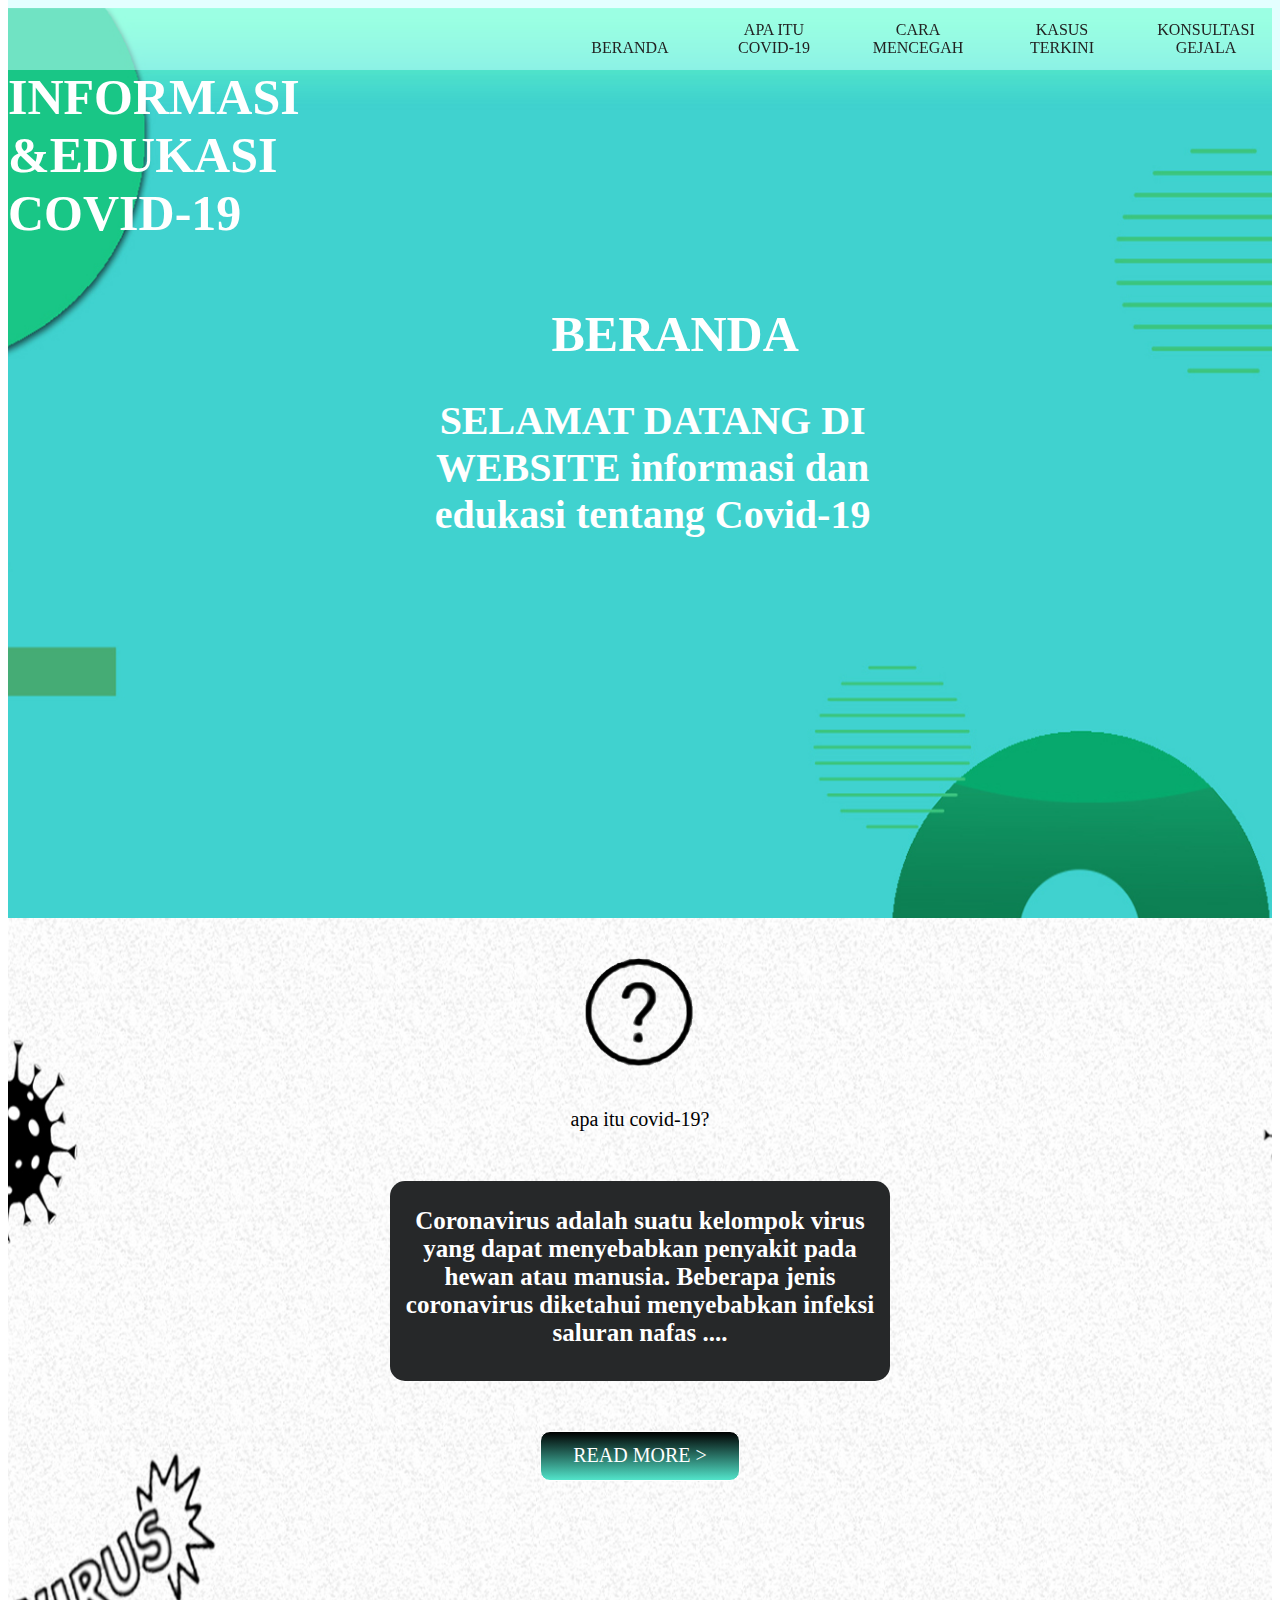
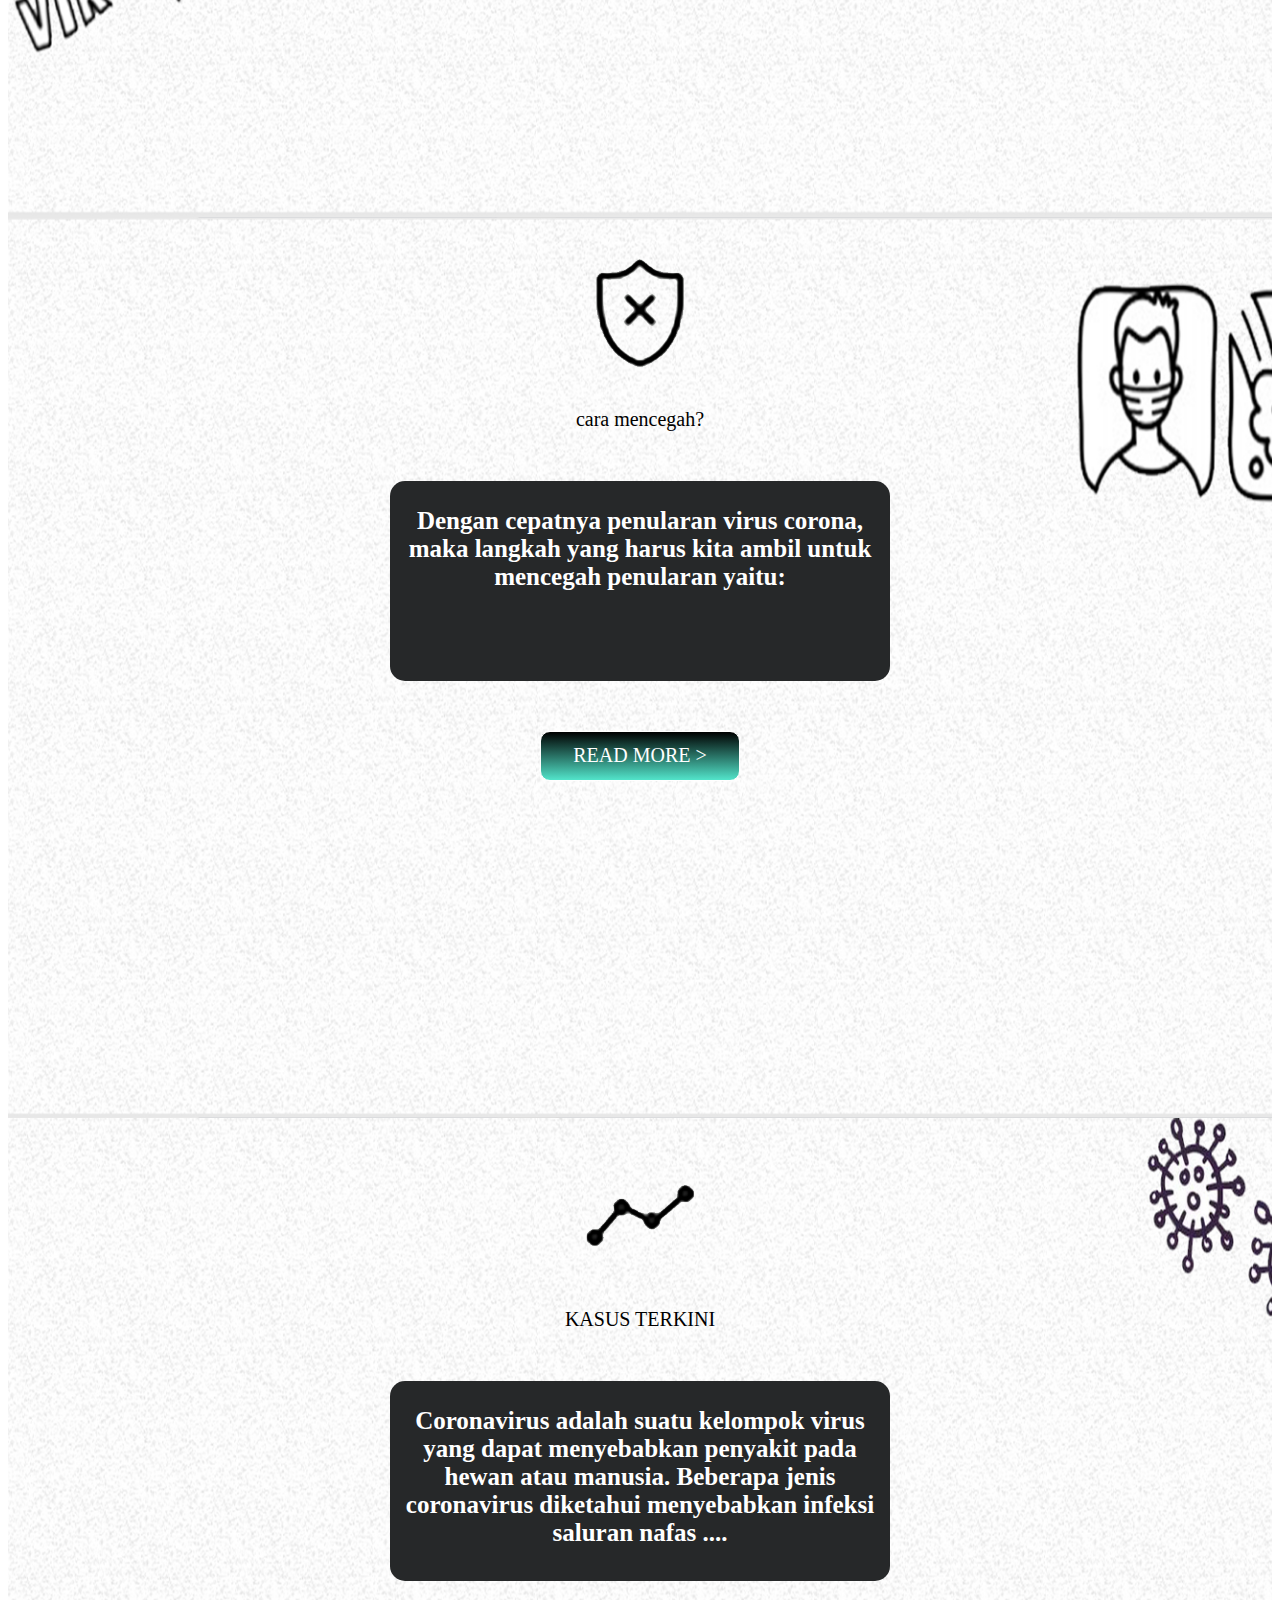
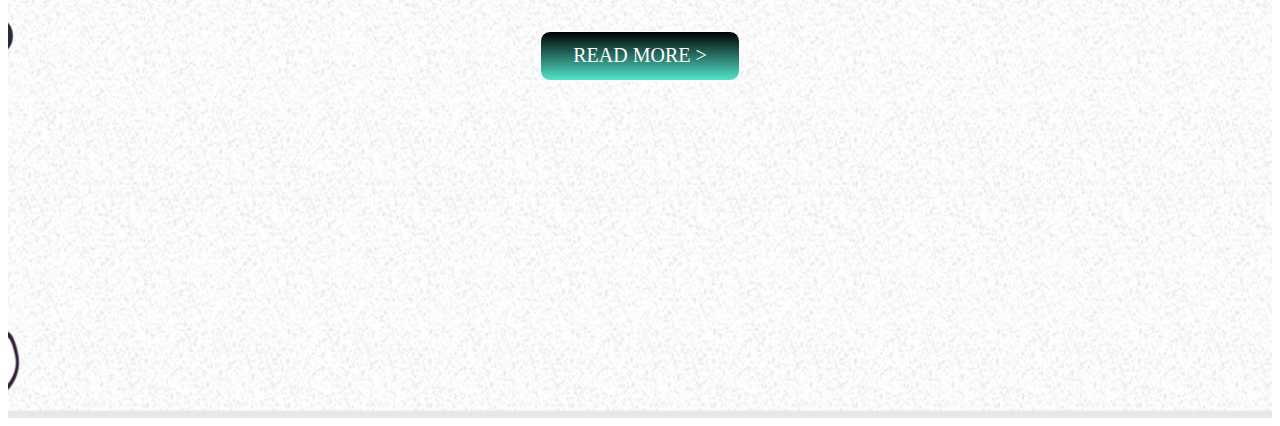
<file: index.html>
<!DOCTYPE html>
<html>
<head>
	<meta charset="utf-8">
	<title>informasi dan edukasi covid-19</title>
	<link rel="stylesheet" type="text/css" href="style.css">
</head>
<body>
	<header>
		<div class="navbar">
			<nav>
				<ul>
					<li class="menu"><a href="#">BERANDA</a></li>
					<li><a href="#pilih1">APA ITU COVID-19</a></li>
					<li><a href="#pilih2">CARA MENCEGAH</a></li>
					<li><a href="#pilih3">KASUS TERKINI</a></li>
					<li><a href="#pilih4">KONSULTASI GEJALA</a></li>
					<div class="animation start-home"></div>
			</ul>
			</nav>
		</div>
	</header>
	<div class="top-wrapper">
		<h3>INFORMASI &EDUKASI  COVID-19</h3>
		<h1>BERANDA</h1>
		<h2>SELAMAT DATANG DI WEBSITE
			informasi dan edukasi tentang
			Covid-19</h2>
	</div>
	<div id="pilih1">
		<div class="apaitu-covid">
			<img class="elemen" src="elemen apaitucovid.png">
			<p>apa itu covid-19?</p>
			<div id="kotak">
				<div class="container">
					<h1>Coronavirus adalah suatu kelompok virus yang
						dapat menyebabkan penyakit pada hewan atau 
						manusia.  Beberapa jenis coronavirus diketahui 
						menyebabkan infeksi saluran nafas ....</h1>
			</div>
		</div>
		<div class="btn-box">
			<a href="login page/index.html">
				<button type="button" id="READMORE1">READ MORE ></button>
			</a>
		</div>
	</div>

	<div id="pilih2">
		<div class="cara-mencegah">
			<img class="elemen" src="elemen caramencegah.png">
			<p>cara mencegah?</p>
			<div id="kotak">
				<div class="container">
					<h1>Dengan cepatnya penularan virus corona, 
						maka langkah yang harus kita ambil untuk
						mencegah penularan yaitu:</h1>
			</div>
		</div>
		<div class="btn-box">
			<a href="form pendaftaran/PENDAFTARAN.html">
				<button type="button" id="READMORE2">READ MORE ></button>
			</a>
		</div>
	</div>

	<div id="pilih3">
		<div class="kasus-terkini">
			<img class="elemen" src="elemenkasusterkini.png">
			<p>KASUS TERKINI</p>
			<div id="kotak">
				<div class="container">
					<h1>Coronavirus adalah suatu kelompok virus yang
						dapat menyebabkan penyakit pada hewan atau 
						manusia.  Beberapa jenis coronavirus diketahui 
						menyebabkan infeksi saluran nafas ....</h1>
			</div>
		</div>
		<div class="btn-box">
			<a href="ke readmore">
				<button type="button" id="READMORE3">READ MORE ></button>
			</a>
		</div>
	</div>
</body>
</html>
</file>
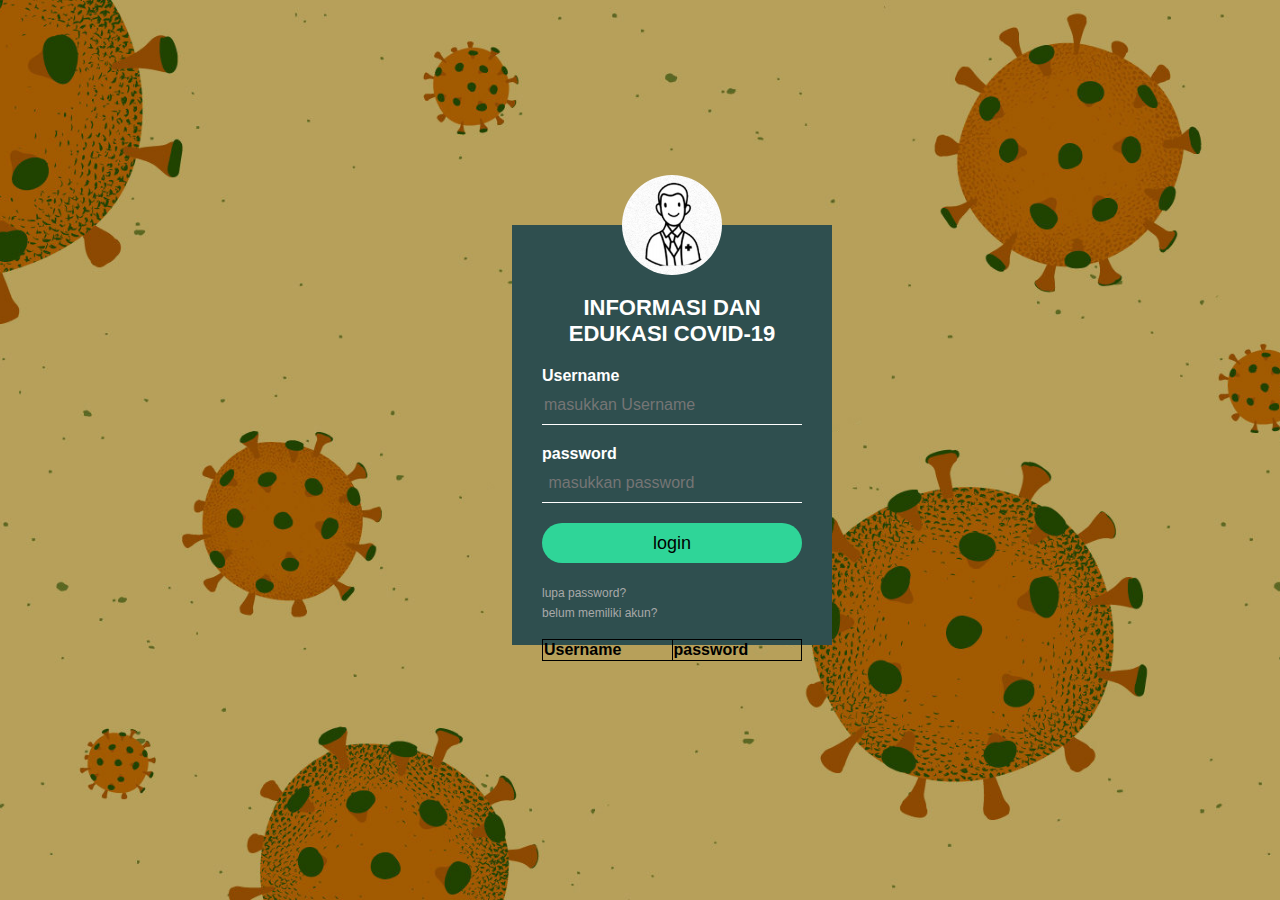
<file: login page/index.html>
<html>
<head>
    <title>LOGIN</title>
    <link rel="stylesheet" href="style.css">
</head>
<body>
    <div class="loginbox">
        <img src="LOGIN.jpg"class="orang">
        <h1>INFORMASI DAN EDUKASI COVID-19</h1>
            <form>
                <p>Username</p>
                <input type="text" name=""placeholder="masukkan Username">
                <p>password</p>
                <input type="password"name="" placeholder=" masukkan password">
                <input type="submit" name="" value="login">
                <a href="#">lupa password?</a><br>
                <a href="#"> belum memiliki akun?</a>
            </form>
            <table id="tabelinput" style="width:100%">
                <tr>
                    <td><b>Username</b></td>
                    <td><b>password</b></td>
                </tr>
            </table>
    </div>
</body>
</html>
</file>
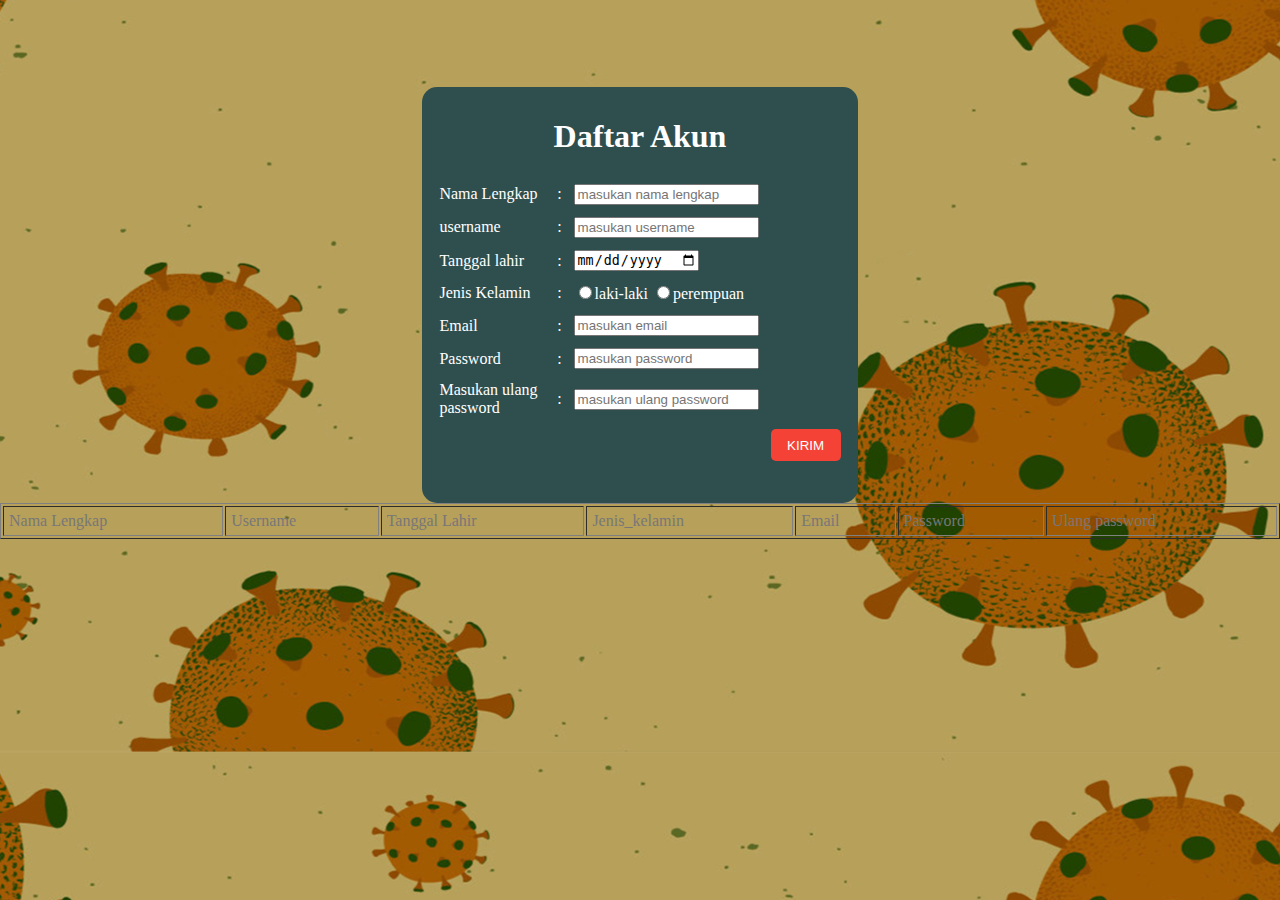
<file: form pendaftaran/PENDAFTARAN.html>
<!DOCTYPE html>
<html>
<head>
	<title>belum memiliki akun</title>
	<link rel="stylesheet" type="text/css" href="style.css">
</head>
<body>
	<div id="login-box">
		<div class="container">
			<h1> Daftar Akun </h1>
				<form action=""method="">
				<table>
					<tr>
						<td>Nama Lengkap</td>
						<td>:</td>
						<td><input type="text" name="nama_lengkap"
							placeholder="masukan nama lengkap"></td>
					</tr>
					<tr>
						<td>username</td>
						<td>:</td>
						<td><input type="text" name="username"
							placeholder="masukan username"></td>
					</tr>
					<tr>
						<td>Tanggal lahir</td>
						<td>:</td>
						<td><input type="date"name="tanggal_lahir"></td>
					</tr>
					<tr>
						<td>Jenis Kelamin</td>
						<td>:</td>
						<td>
							<input type="radio" name="jk"value="laki-laki">laki-laki
							<input type="radio" name="jk"value="perempuan">perempuan
						</td>
					</tr>
					<tr>
						<td>Email</td>
						<td>:</td>
						<td><input type="text" name="email"
							placeholder="masukan email"></td>
					</tr>
					<tr>
						<td>Password</td>
						<td>:</td>
						<td><input type="password" name="password"
							placeholder="masukan password"></td>
					</tr>
					<tr>
						<td>Masukan ulang password</td>
						<td>:</td>
						<td><input type="password" name="re_password"
							placeholder="masukan ulang password"></td>
					</tr>
					<td>
						<td></td>
						<td></td>
						<td>
							<button type="submit"name="kirim">KIRIM</button>
						</td>
						</td>
				</table>
			</div>
	</div>
	<table border="1" id="tabelinput" style="width:100%" margin-bottom="50%">
		<tr>
			<td><b>Nama Lengkap</b></td>
			<td><b>Username</b></td>
			<td><b>Tanggal Lahir</b></td>
			<td><b>Jenis_kelamin</b></td>
			<td><b>Email</b></td>
			<td><b>Password</b></td>
			<td><b>Ulang password</b></td>
		</tr>
	</table>
</body>
</html>
</file>
<file: style.css>
html{
	scroll-behavior: smooth;
}
.top-wrapper{
	padding-top: 10px;
	height:100vh;
	background-image:url(backroundberanda.jpg);
	background-size: cover;
	background-position: center;
}
.top-wrapper h1{
	color: white;
	font-family: roboto;
	font-size: 50px;
	margin-top:5%;
	margin-left: 43%;
	position: ;
}
.top-wrapper h2{
	color: white;
	font-family: Roboto Light;
	font-size: 40px;
	margin-left: 31%;
	text-align: center;
	width: 40%;
}
.top-wrapper h3{
	color: white;
	font-style: times new romans;
	font-size: 50px;
	width: 20%;
}
header {
	height: 70px;
	width: 100%;
	background: rgba(200,255,255, 0.5);
	position: fixed;
	top: 0;
	z-index: 10;
	box-sizing: border-box;
}
.navbar{
	position: fixed;
	overflow: hidden;
	font-family: roboto regular;
	float: right;
	top : 0;
	padding-left: 40%;
}
.navbar a{
	float: left;
	width: 100px;
	display: block;
	text-align: center;
	text-decoration: none;
	text-transform: uppercase;
}
.navbar a:hover{
	border-bottom: 4px solid black;
}
ul{
	float: right;
}
ul li{
	display: inline-block;
}
ul li a{
	text-decoration: none;
	color:#222222;
	padding: 5px 20px;
}


.apaitu-covid{
	height:100vh;
	background-image:url(backroundapaitucovid.jpg);
	background-size: cover;
	background-position: center;
}
.elemen{
	display: block;
	margin-left: auto;
	margin-right: auto;
	width:15%;
}
.apaitu-covid p{
	text-align: center;
	font-family: roboto regular;
	font-size: 20px;
	margin-top: 0%;
	margin-bottom: 0%;
}
#kotak{
	width: 500px;
	height: 200px;
	margin: auto;
    background: #262829;
    color: #FFF;;	
	border-radius: 15px;
	font-family: roboto regular;
}
.container{
	padding: 10px;
	margin-top: 10%;
}
.container h1{
	text-align: center;
	font-size: 25px;
}
.btn-box{
	width: 100%;
	margin: 30px auto;
	text-align: center;
}
.btn-box button{
	width: 200px;
	height: 50px;
	margin: 0 10px;
	background: linear-gradient(to top,#52e4ca, black);
	border-radius: 10px;
	border: 0;
	outline: none;
	color: #fff;
	cursor: pointer;
	border: 1px solid #fff;
	margin-top: 20px;
	font-size: 20px;
	font-family: roboto regular;
}


.cara-mencegah{
	height:100vh;
	background-image:url(bacroundcaramencegah.jpg);
	background-size: cover;
	background-position: center;
}

.cara-mencegah p{
	text-align: center;
	font-family: roboto regular;
	font-size: 20px;
	margin-top: 0%;
	margin-bottom: 0%;
	text-decoration: none;
}
.kasus-terkini{
	height:100vh;
	background-image:url(backroundkasusterkini.jpg);
	background-size: cover;
	background-position: center;
}

.kasus-terkini p{
	text-align: center;
	font-family: roboto regular;
	font-size: 20px;
	margin-top: 0%;
	margin-bottom: 0%;
	text-decoration: none;
}
#kotak3{
	width: 500px;
	height: 200px;
	margin: auto;
    background: #262829;
    color: #FFF;;	
	border-radius: 15px;
	font-family: roboto regular;
}
.btn-box3{
	width: 100%;
	margin: 30px auto;
	text-align: center;
}
.btn-box3 button{
	width: 200px;
	height: 50px;
	margin: 0 10px;
	background: linear-gradient(to top,#52e4ca, black);
	border-radius: 10px;
	border: 0;
	outline: none;
	color: #fff;
	cursor: pointer;
	border: 1px solid #fff;
	margin-top: 20px;
	font-size: 20px;
	font-family: roboto regular;
}
</file>
<file: login page/style.css>
body{
    margin: 0;
    padding: 0;
    background: url(bacroundnyadek.jpg);
    background-size: cover;
    background-position: center;
    font-family: sans-serif;
}

.loginbox{
    width: 320px;
    height:420px;
    background:darkslategray;
    color: #FFF;
    top: 25%;
    left: 40%;
    position: absolute;
    box-sizing: border-box;
    padding: 70px 30px;
}

.orang{
    width: 100px;
    height: 100px;
    border-radius: 50%;
    position: absolute;
    top:-50px;
    left: calc(50% - 50px) ;
}

h1{
    margin: 0;
    padding: 0 0 20px;
    text-align: center;
    font-size: 22px;
}

.loginbox p{
    margin: 0;
    padding: 0;
    font-weight: bold;
}

.loginbox input{
    width: 100%;
    margin-bottom: 20px;
}

.loginbox input[type="text"], input[type="password"]
{
    border: none;
    border-bottom: 1px solid #fff;
    background: transparent;
    outline: none;
    height: 40px;
    color: #fff;
    font-size: 16px;
}
.loginbox input[type="submit"]
{
    border: none;
    outline: none;
    height: 40px;
    background: #2fd598 ;
    color: #000;
    font-size: 18px;
    border-radius:20px;
}
.loginbox input[type="submit"]:hover
{
    cursor: pointer;
    background: #ffc107;
    color: #000;
}

.loginbox a{
    text-decoration: none;
    font-size: 12px;
    line-height: 20px;
    color: darkgrey;
}

.loginbox a: :hover{
    color: #ffc107;
}

table {
    margin: 50%;
    table-layout: fixed;
}

table, th, td {
    border: 1px solid black;
    border-collapse: collapse;
    margin-top: 700px;
    margin: auto;
}
</file>
<file: form pendaftaran/style.css>
body{
	margin: 0;
	padding: 0;
	background: url(bacroundnyadek.jpg);
	background-position: center;
	font-size: 16px;
	color: #777;
	font-family: sans-serif;
	font-weight: 300;
}
#login-box{
	width: 34%;
	margin:auto;
    background:darkslategray;
    color: #FFF;
	box-sizing: border-box;	
	border-radius: 15px;
	font-family: comic sans ms;
}
.container{
	padding: 10px;
	margin-top: 20%;
}
h1{
	text-align: center;
}
table{
	margin: auto;
	margin-bottom: 25px;
	padding-left: 150x;
	font-family: comic sans ms;
}
table td{
	padding: 5px;
}
button{
	width: 70px;
	height: 32px;
	background: #f44336;
	border: none;
	border-radius: 5px;
	color: #fff;
	font-family: sans-serif;
	font-weight: 500;
	position: center ;
}
</file>
